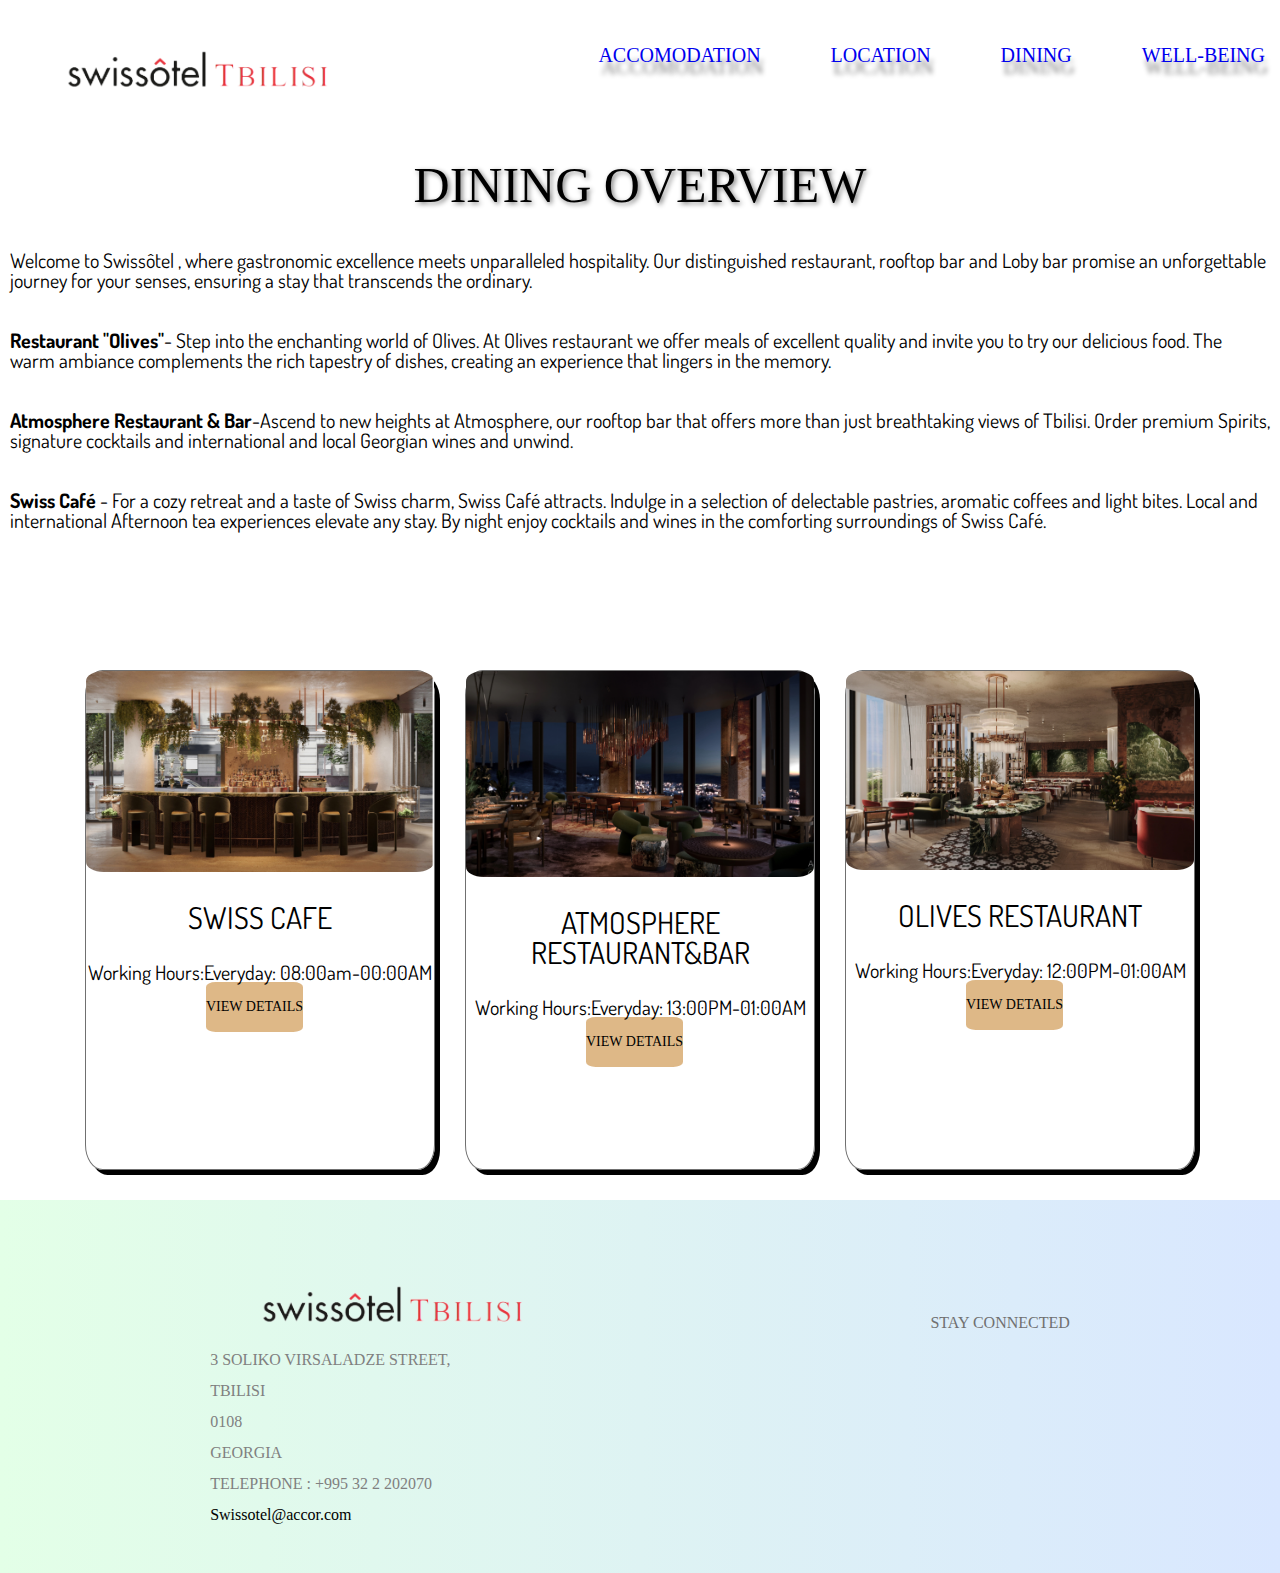
<file: dining.html>
<!DOCTYPE html>
<html lang="en">
<head>
    <meta charset="UTF-8">
    <meta name="description" content="5 stars hotel">
    <meta name="keywords" content="5 stars hotel,luxury,pool,spa,gym">
    <meta name="author" content="Mariam Khutsishvili">
    <meta name="viewport" content="width=device-width, initial-scale=1.0">
    <title>DINING</title>
    <link rel="stylesheet" href="css/reset.css">
    <link rel="stylesheet" href="css/style.css">
    <link rel="stylesheet" href="css/responsive.css">
    <link rel="preconnect" href="https://fonts.googleapis.com">
<link rel="preconnect" href="https://fonts.gstatic.com" crossorigin>
<link href="https://fonts.googleapis.com/css2?family=Dosis:wght@200..800&family=Open+Sans:ital,wght@0,300..800;1,300..800&display=swap" rel="stylesheet">
<link rel="stylesheet" href="https://cdnjs.cloudflare.com/ajax/libs/font-awesome/6.5.1/css/all.min.css" integrity="sha512-DTOQO9RWCH3ppGqcWaEA1BIZOC6xxalwEsw9c2QQeAIftl+Vegovlnee1c9QX4TctnWMn13TZye+giMm8e2LwA==" crossorigin="anonymous" referrerpolicy="no-referrer" />

    
</head>
<body>
    <header class="header-div">
    
        <div class="navigation-div">
            <a href="index.html"> <img class="img-logo"  src="images/swiss-logo-removebg-preview.png" alt="logo"></a>
            <nav class="navigation" id="navBar">    
                <ul class="nav-ul">
                    <li><a href="index.html">ACCOMODATION</a></li>
                    <li><a href="Location.html">LOCATION</a></li>
                    <li> <a href="dining.html">DINING</a></li>
                    <li> <a href="#">WELL-BEING</a></li>
                </ul>
            </nav>
            <div class="burger" id="burgerBar"><i class="fa-solid fa-bars"></i>
            </div>
         </div>
        </header>
    <main>
       <section>
       <div class="description">
       <h2> DINING OVERVIEW </h2>

       <p>Welcome to Swissôtel , where gastronomic excellence meets unparalleled hospitality. Our distinguished restaurant, rooftop bar and Loby bar promise an unforgettable journey for your senses, ensuring a stay that transcends the ordinary.</p>
       <p><span>Restaurant "Olives"</span>- Step into the enchanting world of Olives.  At Olives restaurant we offer meals of excellent quality and invite you to try our delicious food. The warm ambiance complements the rich tapestry of dishes, creating an experience that lingers in the memory.</p>
       <p><span>Atmosphere Restaurant & Bar</span>-Ascend to new heights at Atmosphere, our rooftop bar that offers more than just breathtaking views of Tbilisi. Order premium Spirits, signature cocktails and international and local Georgian wines and unwind.</p>
       <p><span>Swiss Café</span> - For a cozy retreat and a taste of Swiss charm, Swiss Café attracts. Indulge in a selection of delectable pastries, aromatic coffees and light bites. Local and international Afternoon tea experiences elevate any stay. By night enjoy cocktails and wines in the comforting surroundings of Swiss Café.  </p>

       </div>
      
       </section>

       <section>

        <div class="dining-blocks">

            <div class="block"> <img class="dining-img" src="images/cafe.png" alt="cafe">
                   <h3>SWISS CAFE</h3>
                   <p>Working Hours:Everyday: 08:00am-00:00AM</p>
                 <div class="room-details"> <a href="#"><h5>VIEW DETAILS</h5></a> 
                 </div>
            </div>
              <div class="block atmo-bar"> <img class="dining-img" src="images/bar.png" alt="bar">
                <h3>ATMOSPHERE RESTAURANT&BAR</h3>
                <p>Working Hours:Everyday: 13:00PM-01:00AM</p>
            <div class="room-details"> <a href="#"><h5>VIEW DETAILS</h5></a> </div>
        </div>
         <div  class="block"> <img  class="dining-img" src="images/olives.png" alt="olives">
             <h3>OLIVES RESTAURANT</h3>
             <p>Working Hours:Everyday: 12:00PM-01:00AM</p>
              <div class="room-details"> <a href="#"><h5>VIEW DETAILS</h5></a> </div>
         </div>
        </div>
       </section>
    </main>
    <footer>
        <div class="footer-div">
            <div class="left-div">
            <img class="foot-logo" src="images/swiss-logo-removebg-preview.png" alt="logo">
             
                <ul>
            <li>3 SOLIKO VIRSALADZE STREET,</li>
            <li class="city">TBILISI</li>
            <li>0108</li>
            <li class="country">GEORGIA</li>
            <li>TELEPHONE : +995 32 2 202070</li>
            <li class="link-site"><a href="mailto:hb8i0@example.com?subject=Mail from our Website">Swissotel@accor.com</a></li>
            </ul>
            

          </div>  
                         
          <div class="right-div">
          <a href="https://www.facebook.com/people/Swissotel-Tbilisi/100089884360061/" ><i class="fa-brands soc-icons fa-facebook-f"></i></a> 
          <a href="https://www.instagram.com/Swissotel_Tbilisi/"><i class="fa-brands soc-icons fa-instagram"></i></a>  
           <a href="https://twitter.com/swissotel"><i class="fa-brands soc-icons fa-twitter"></i></a> 
            <div class="stay"><p class="stay-p">STAY CONNECTED</p></div>
        </div>

        </div>

    </footer>

    <script src="script.js"></script>
</body>
</html>
</file>
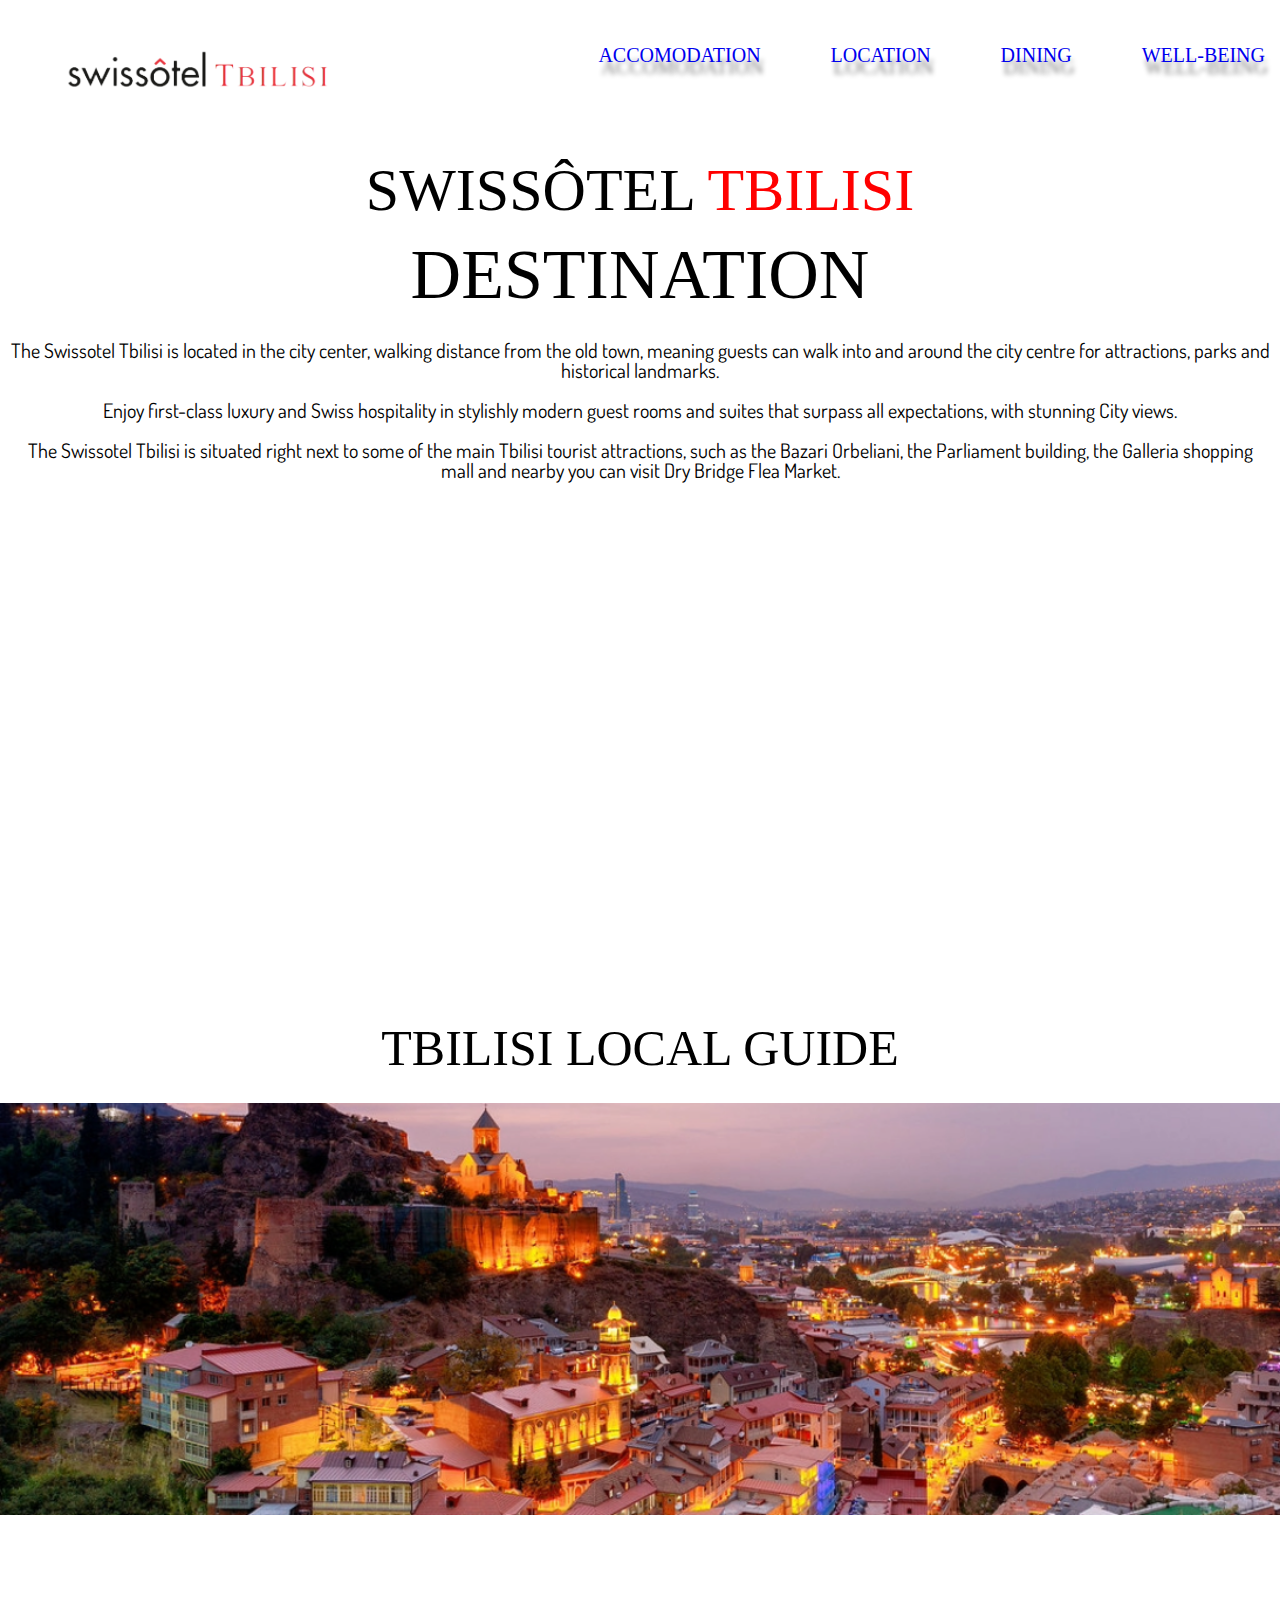
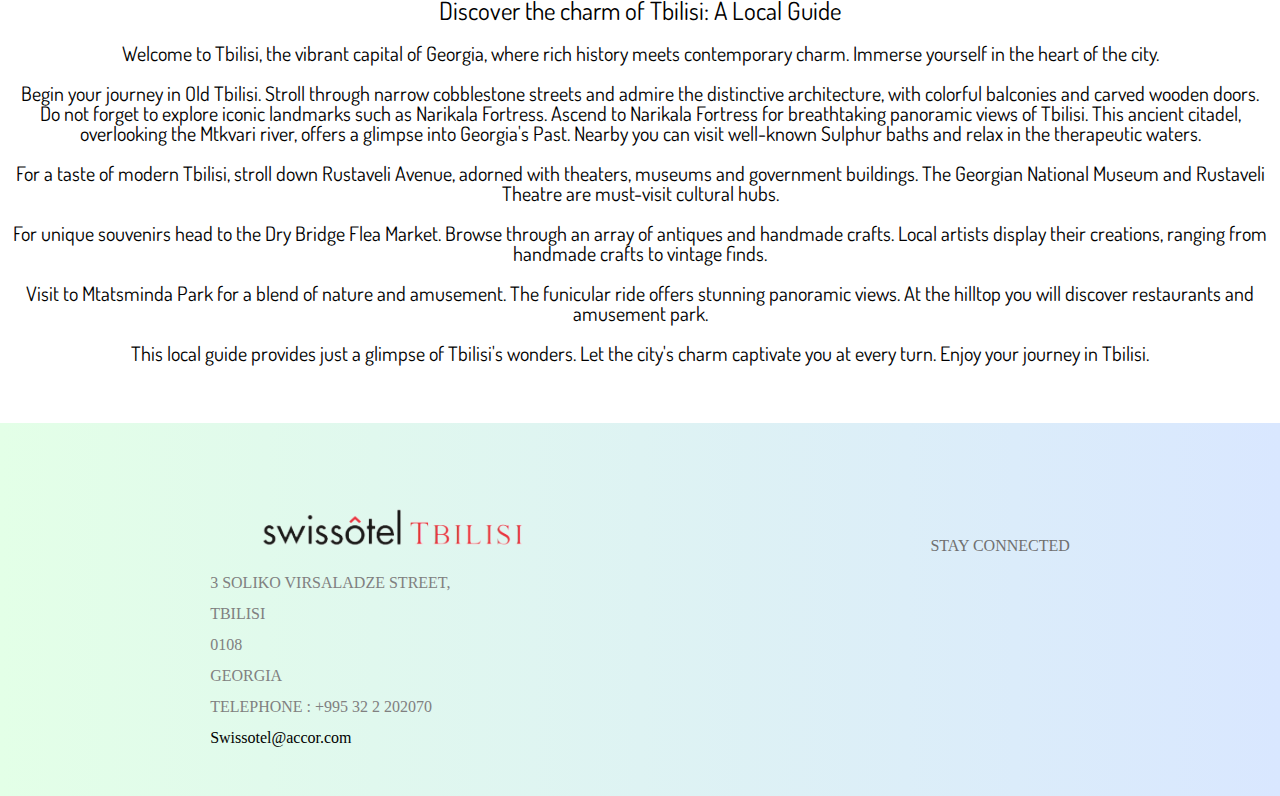
<file: Location.html>
<!DOCTYPE html>
<html lang="en">
<head>
    <meta charset="UTF-8">
    <meta name="description" content="5 stars hotel">
    <meta name="keywords" content="5 stars hotel,luxury,pool,spa,gym">
    <meta name="author" content="Mariam Khutsishvili">
    <meta name="viewport" content="width=device-width, initial-scale=1.0">
    <title>LOCATION</title>
    <link rel="stylesheet" href="css/reset.css">
    <link rel="stylesheet" href="css/style.css">
    <link rel="stylesheet" href="css/responsive.css">
    <link rel="preconnect" href="https://fonts.googleapis.com">
<link rel="preconnect" href="https://fonts.gstatic.com" crossorigin>
<link href="https://fonts.googleapis.com/css2?family=Dosis:wght@200..800&family=Open+Sans:ital,wght@0,300..800;1,300..800&display=swap" rel="stylesheet">
<link rel="stylesheet" href="https://cdnjs.cloudflare.com/ajax/libs/font-awesome/6.5.1/css/all.min.css" integrity="sha512-DTOQO9RWCH3ppGqcWaEA1BIZOC6xxalwEsw9c2QQeAIftl+Vegovlnee1c9QX4TctnWMn13TZye+giMm8e2LwA==" crossorigin="anonymous" referrerpolicy="no-referrer" /> 
</head>
<body>
    <main>
        <header class="header-div">
    
            <div class="navigation-div">
                <a href="index.html"> <img class="img-logo"  src="images/swiss-logo-removebg-preview.png"></a>
                <nav class="navigation" id="navBar">    
                    <ul class="nav-ul">
                        <li><a href="index.html">ACCOMODATION</a></li>
                        <li><a href="Location.html">LOCATION</a></li>
                        <li> <a href="dining.html">DINING</a></li>
                        <li> <a href="#">WELL-BEING</a></li>
                    </ul>
                </nav>
                <div class="burger" id="burgerBar"><i class="fa-solid fa-bars"></i>
                </div>
             </div>
            </header>
        <section>
            <div class="location-div">
        
              <div class="location-title-div">
                <h3>SWISSÔTEL <span>TBILISI </span></h3>
                <h2>DESTINATION</h2>
              </div>
              <div class="location-text-div">
               <p>The Swissotel Tbilisi is located in the city center, walking distance from the old town, meaning guests can walk into and around the city centre for attractions, parks and historical landmarks.</p>
               <p class="middle-text">Enjoy first-class luxury and Swiss hospitality in stylishly modern guest rooms and suites that surpass all expectations, with stunning City views.</p>
               <p>The Swissotel Tbilisi is situated right next to some of the main Tbilisi tourist attractions, such as the Bazari Orbeliani, the Parliament building, the Galleria shopping mall and nearby you can visit Dry Bridge Flea Market.</p>
            </div> 
              
              <div class="map-container">
               <iframe class="map-cl" src="https://www.google.com/maps/embed?pb=!1m18!1m12!1m3!1d2978.9277737642115!2d44.798837475170586!3d41.70049487651678!2m3!1f0!2f0!3f0!3m2!1i1024!2i768!4f13.1!3m3!1m2!1s0x40440ce730c47423%3A0xb64aa8ea342bb6a!2s3%20Soliko%20Virsaladze%20St%2C%20T&#39;bilisi!5e0!3m2!1sen!2sge!4v1709474481481!5m2!1sen!2sge" width="600" height="450" style="border:0;" allowfullscreen="" loading="lazy" referrerpolicy="no-referrer-when-downgrade"></iframe>
            </div>
        </div> 
        </section>

        <section>

            <div class="local-guide">
                <div class="upper-guide"> 

                <h2>TBILISI LOCAL GUIDE</h2>

                <img class="guide-image"   src="images/Screenshot 2024-03-03 180657.png" alt="tbilisi">
                </div> 

                <div class="bottom-guide">
                    <p class="discover">
                        Discover the charm of Tbilisi: A Local Guide </p>

                     <p>Welcome to Tbilisi, the vibrant capital of Georgia, where rich history meets contemporary charm. Immerse yourself in the heart of the city.</p>

                     <p>Begin your journey in Old Tbilisi. Stroll through narrow cobblestone streets and admire the distinctive architecture, with colorful balconies and carved wooden doors. Do not forget to explore iconic landmarks such as Narikala Fortress. Ascend to Narikala Fortress for breathtaking panoramic views of Tbilisi. This ancient citadel, overlooking the Mtkvari river, offers a glimpse into Georgia's Past. Nearby you can visit well-known Sulphur baths and relax in the therapeutic waters.</p>

                     <p>For a taste of modern Tbilisi, stroll down Rustaveli Avenue, adorned with theaters, museums and government buildings. The Georgian National Museum and Rustaveli Theatre are must-visit cultural hubs.</p>

                     <p>For unique souvenirs head to the Dry Bridge Flea Market. Browse through an array of antiques and handmade crafts. Local artists display their creations, ranging from handmade crafts to vintage finds.</p>

                    <p>Visit to Mtatsminda Park for a blend of nature and amusement. The funicular ride offers stunning panoramic views. At the hilltop you will discover restaurants and amusement park.</p>

                    <p>This local guide provides just a glimpse of Tbilisi's wonders. Let the city's charm captivate you at every turn. Enjoy your journey in Tbilisi.</p>
                    
                </div>
            </div>
        </section>
    </main>
    <footer>
        <div class="footer-div">
            <div class="left-div">
            <img class="foot-logo" src="images/swiss-logo-removebg-preview.png" alt="logo">
             
                <ul>
            <li>3 SOLIKO VIRSALADZE STREET,</li>
            <li class="city">TBILISI</li>
            <li>0108</li>
            <li class="country">GEORGIA</li>
            <li>TELEPHONE : +995 32 2 202070</li>
            <li class="link-site"><a href="mailto:hb8i0@example.com?subject=Mail from our Website">Swissotel@accor.com</a></li>
            </ul>
          </div>          
          <div class="right-div">
          <a href="https://www.facebook.com/people/Swissotel-Tbilisi/100089884360061/" ><i class="fa-brands soc-icons fa-facebook-f"></i></a> 
          <a href="https://www.instagram.com/Swissotel_Tbilisi/"><i class="fa-brands soc-icons fa-instagram"></i></a>  
           <a href="https://twitter.com/swissotel"><i class="fa-brands soc-icons fa-twitter"></i></a> 
            <div class="stay"><p class="stay-p">STAY CONNECTED</p></div>
        </div>
        </div>
    </footer>
    <script src="script.js"></script>  
</body>
</html>
</file>
<file: css/style.css>
/*
* Prefixed by https://autoprefixer.github.io
* PostCSS: v8.4.14,
* Autoprefixer: v10.4.7
* Browsers: last 4 version
*/

.navigation-div{display: -webkit-box;
                display: -ms-flexbox;
                display: flex;
                -webkit-box-pack: justify;
                -ms-flex-pack: justify;
                justify-content: space-between;
                text-shadow: 2px 2px 5px grey;
                text-shadow: 3px 12px 5px grey;
               }
.burger { position: absolute;
          top: 40px;
          right: 15px;
          font-size: 40px; 
          color:black;
          display: none;
         }
.img-logo {width:100% ;
          }
.nav-ul {display: -webkit-box;
         display: -ms-flexbox;
         display: flex;
         -webkit-column-gap: 70px;
         -moz-column-gap: 70px;
         column-gap: 70px;
         margin-top: 30px;      
         }
.nav-ul li {color: black;
            font-weight: 500; 
            font-size: 20px;
           }
header {position: fixed;
        z-index: 50;
       }
a:hover { font-size: 20px;
          text-decoration: underline;
          background-color: red;
        }
.header-div { width: 100%;
              top: 0;
              padding: 15px ;
              background-color: white;
          }
.title-div { text-align: center;
             -webkit-box-align: center;
             -ms-flex-align: center;
             align-items: center;
             margin-top: 200px;   
           }
.title-div h1 {margin-bottom: 30px;
               text-align: center;
               -webkit-box-align: center;
               -ms-flex-align: center;
               align-items: center;             
               font-size: 80px;
}
.title-div span {color: red;
}
.title-div h3 { font-size: 50px;
                text-align: center;
                -webkit-box-align: center;
                -ms-flex-align: center;
                align-items: center;
             }
.main-text-div{  width: 100%;
                 margin-top: 100px;
                 -webkit-box-align: center;
                 -ms-flex-align: center;
                 align-items: center;
                 text-align: center;
                 position: relative;
                 background-color: white;
                 border: 1px;
                 border-style: dotted;
                 border-radius: 2%;               
                 -webkit-border-radius: 2%;
                 -moz-border-radius: 2%;
                 -ms-border-radius: 2%;
                 -o-border-radius: 2%;            
                  }
.swiss-text {margin-bottom: 20px;
             font-size: 21px;
             font-family: "Dosis", sans-serif;
             color: black;  
             margin-top: 10px;
             }
.main-photo {width: 100%; 
           }
.main-text {font-size: 21px;
            font-family: "Dosis", sans-serif;
            color: black;  
           }
.image-div {position: absolute;
            margin-top: 50px;
            width: 100%;
           -webkit-box-pack: center;
           -ms-flex-pack: center;
            justify-content: center;
           -webkit-box-align: center;
           -ms-flex-align: center;
            align-items: center;
          } 
.type { max-width: 350px;
        height: 500px ;
        width: 100%;
        border: 1px solid #707070;
        border-radius: 5%;
        text-align: center;
        -webkit-box-shadow:5px 5px ;
        box-shadow:5px 5px ;
       }
.category { display: -webkit-box;
            display: -ms-flexbox;
            display: flex;
           -webkit-column-gap: 50px;
           -moz-column-gap: 50px;
            column-gap: 50px;
            row-gap: 30px;
           -webkit-box-pack: center;
           -ms-flex-pack: center;
            justify-content: center;
           -webkit-box-align: center;
           -ms-flex-align: center;
            align-items: center;
            width: auto;
            -ms-flex-wrap: wrap;
            flex-wrap: wrap;
            margin-top: 650px
          }
.room-photos {max-width:350px ;
              height: 250px;
              border-radius: 5%;
              display: block;
              }
.block {-webkit-box-shadow:5px 5px ;
        box-shadow:5px 5px ;
          }
.type h4 { margin-top: 30px;
           font-family: "Dosis", sans-serif;
           font-size: 30px;
         }
.bed-style{margin-top: 30px;
           font-family: "Dosis", sans-serif;
           font-size: 15px;
           margin-bottom: 30px;       
           }
.room-details {height: 50px;
               max-width: -webkit-fit-content;
               max-width: -moz-fit-content;
               max-width: fit-content;
               background-color:burlywood;
               margin-left: 120px;
               -ms-flex-align: center;
               align-items: center;
               display: -webkit-box;
               display: -ms-flexbox;
               display: flex;
               color: black;
               -webkit-box-pack: center;
               -ms-flex-pack: center;
               justify-content: center;
               border-radius: 10%;
        }
.room-details a { color: black;
                  font-size: 14px;
                }
.type h5:hover {  font-size: 16px;
                  -webkit-transform: scale(1);
                  -ms-transform: scale(1);
                  transform: scale(1);
                  background-color: white;
                  color: black;
               }
input[type=text] {
 width: 100%;
 padding: 12px 20px;
 margin: 8px 0;
 border: none;
 border-bottom: 2px solid green;
}
input[type=email] {
 width: 100%;
 padding: 12px 20px;
 margin: 8px 0;  
 border: none;
 font-family: "Dosis", sans-serif;
 border-bottom: 2px solid green;
  }
input {font-family: "Dosis", sans-serif;
     }
label [type=submit] { width: 100px; 
     }

.form-title { margin-bottom: 20px;
             font-family: "Dosis", sans-serif;
             font-size: 20px;
             font-weight: 700;
             }
.all-logo {max-width: 400px;
           width: 100%;
           margin-left: 150px;
           } 
.join-all { width: 100%;
            background-color: beige;
            display: -webkit-box;
            display: -ms-flexbox;
            display: flex;
            background: -webkit-gradient(linear, left top, right top, from(#e3ffe7), to(#d9e7ff));
            background: -o-linear-gradient(left, #e3ffe7 0%, #d9e7ff 100%);
            background: linear-gradient(90deg, #e3ffe7 0%, #d9e7ff 100%); 
            padding: 50px;
          }
.all-text h2 { font-size: 20px;
               margin-bottom: 30px;
               font-family: "Dosis", sans-serif;
               font-weight: 700;
            }
.all-text  p { font-family: "Dosis", sans-serif;
               font-size: 15px;
               font-weight: 700;
            }
.all-text {margin-left: 50px;
         }
.all-form  { -ms-flex-wrap: wrap; flex-wrap: wrap;
             max-width: 700px;
            -webkit-box-align: center;
            -ms-flex-align: center;
             align-items: center;
             text-align:left;
             row-gap: 15px;
             margin-left: 200px;
            }
.sos-village {width: 100%;
          }
.middle-div {margin-left: 100px;
             margin-top: px;
            }
.sos-text {-webkit-box-align: center;
           -ms-flex-align: center;
           align-items: center;
           text-align: center;
}
.sos-title {font-size: 60px;
            margin-top: 50px;
            font-family: "Dosis", sans-serif;
            font-weight: 600;
            margin-bottom: 70px;
           }
.sos-text  p {font-size: 30px;
              margin-top: 30px;
              font-family: "Dosis", sans-serif;
              font-weight: 300;
              margin-bottom: 50px;
             }
.donate {background-color: cornflowerblue;
         max-width: 300px;
         width: 100%;
         margin: 0 auto;
         height: 100px;
         display: -webkit-box;
         display: -ms-flexbox;
         display: flex;
         -webkit-box-pack: center;
         -ms-flex-pack: center;
         justify-content: center;
         -webkit-box-align: center;
         -ms-flex-align: center;
         align-items: center;
         font-size: 30px;
         border: 1px solid;
}
.donate a {color: white;
          }
.donate :hover { -webkit-transform: scale(2);
                 -ms-transform: scale(2);
                 transform: scale(2);
               }
.footer-div { width: 100%;
              margin-top: 30px;
              display: -webkit-box;
              display: -ms-flexbox;
              display: flex;
              padding: 50px;
              -ms-flex-pack: distribute;
              justify-content: space-around; 
              background: -webkit-gradient(linear, left top, right top, from(#e3ffe7), to(#d9e7ff)); 
              background: -o-linear-gradient(left, #e3ffe7 0%, #d9e7ff 100%); 
              background: linear-gradient(90deg, #e3ffe7 0%, #d9e7ff 100%);
  }
.left-div li { font-size: 16px;
               color: grey;
               font-weight: 300;       
   }
.left-div a { font-style: bold;
              color: black; 
  }
  .left-div {margin: 0 auto;
}
   .city {margin-top: 15px;
          margin-bottom: 15px;
}
.country  {margin-top: 15px;
           margin-bottom: 15px;
           color: #707070;
}
.link-site {margin-top: 15px;
 }
.right-div { margin :0 auto;
 } 
.right-div p {margin-top: 15px;
              font-style: bold;
              color: #707070;
              font-weight: 500px;
    }
.right-div a  :hover { -webkit-transform: scale(2);
                       -ms-transform: scale(2);
                        transform: scale(2);
                        background-color: white;
                        margin-bottom: 10px;
           }
.soc-icons {font-size: 50px;
            color: grey;
}
.fa-instagram {margin-left: 17px;
               margin-right: 17px;
    }
.location-div {-webkit-box-align: center;
               -ms-flex-align: center;
               align-items: center;
               width: 100%;
               text-align: center;
               margin-top: 160px;
}
.location-div  h3  {font-size: 60px;
        }
.location-div span {color: red;
        }
.location-div h2 {font-size: 70px;
                  margin-top: 20px;
       }
.location-text-div {font-size: 20px;
                    row-gap: 15px;
                    text-align: center;
                    margin-top: 20px;
                    font-family: "Dosis", sans-serif;
                    padding: 10px;
          }
.middle-text {margin-top: 20px;
             margin-bottom: 20px;
     }
.map-container {margin-top: 30px;
     }
.local-guide { -webkit-box-align: center;
               -ms-flex-align: center;
                align-items: center;
                text-align: center;
                margin-top: 50px;
   }
.upper-guide {margin-bottom: 50px;
  }
.upper-guide h2 {font-size: 50px; 
                 margin-bottom: 30px;
                }
.guide-image {width: 100%;
            }
.bottom-guide {font-size: 20px;
               font-family: "Dosis", sans-serif;
               text-align: center;
               padding: 10px;
             }
.bottom-guide p {margin-top: 20px;
                 margin-bottom: 20px;
            }
.discover {font-size:25px; 
      }
.description {text-align: center;
              padding: 10px;
              margin-top: 50px;
             }
.description h2 {  font-size: 50px; 
                   margin-bottom: 20px;
                   margin-top: 100px;
                   text-shadow: 2px 2px 5px grey;
                  }
.description p {font-size: 20px;
                text-align: left;
                font-family: "Dosis", sans-serif;
                margin-top: 40px;
                margin-bottom: 30px;
             }
.description span {font-weight: 700;
                 }
.dining-blocks {width: auto;
                display: -webkit-box;
                display: -ms-flexbox;
                display: flex;
                margin-top: 100px;
               -webkit-box-pack: center;
               -ms-flex-pack: center;
                justify-content: center;
                }
.block { max-width: 350px;
         height: 500px ;
         width: 100%;
         border: 1px solid #707070;
         border-radius: 5%;
         text-align: center;
         -webkit-box-align: center;
         -ms-flex-align: center;
         align-items: center;
          }
.dining-img {display: block;
             width: 100%;
             border-radius: 5%;
            }
.atmo-bar {margin-left: 30px;
           margin-right: 30px;
          }
.block h3 { margin-top: 30px;
            font-family: "Dosis", sans-serif;
            font-size: 30px;
          }
.block p  {margin-top: 30px;
           font-family: "Dosis", sans-serif;
           font-size: 20px;
           }
.dining-img:hover {-webkit-transform: scale(2);
                   -ms-transform: scale(2);
                   transform: scale(2);
                   transition-delay: 1s;
                   transition-duration: 5s;
        }
.room-photos:hover {-webkit-transform: scale(2);
                    -ms-transform: scale(2);
                    transform: scale(2);
                    transition-delay: 1s;
                    transition-duration: 5s;
                }
.vitality:hover { -webkit-transform: scale(1.5);
                  -ms-transform: scale(1.5);
                  transform: scale(1.5); 
                    }
.map-cl {width: 100%;
          }
.room-section {background: -webkit-gradient(linear, left top, right top, from(#e3ffe7), to(#d9e7ff));background: -o-linear-gradient(left, #e3ffe7 0%, #d9e7ff 100%);background: linear-gradient(90deg, #e3ffe7 0%, #d9e7ff 100%); }
</file>
<file: css/responsive.css>
@media (max-width:1024px) { .header-div { width: 100%;
                                         }
                            .nav-ul li { font-size: 16px;
                                         width: 100%;
                                        }           
                            .right-div {margin-left: 200px;
                                       }
                           }
                    
@media (max-width:768px) {  .burger {display: block;
                                    }
                            .img-logo {max-width: 300px;
                                      width: 100%;
                                      }
                            .navigation {display: none;
                                        }  
                            .navigation-div {-webkit-box-orient: vertical;
                                             -webkit-box-direction: normal;
                                             -ms-flex-direction: column;
                                             flex-direction: column;
                                             }
                            .nav-ul { -webkit-box-orient: vertical;
                                      -webkit-box-direction: normal;
                                      -ms-flex-direction: column;
                                      flex-direction: column;
                                      -webkit-box-align: center;
                                      -ms-flex-align: center;
                                      align-items: center;
                                   }
                            .navigation.activeNav {display: block;
                                                   margin-bottom: 35px;
                                                     }
                            .image-div {margin-top: 40px ;
                                      }
                            .title-div h1  {margin: o auto;
                                            font-size: 40px;
                                           }
                            .title-div h3 {font-size: 30px;   
                                           }
                            .room-types {margin-top: 100px;
                                        }
                            .stay-p{font-size: 10px;
                                      }
                            .footer-div { width: 100%;
                              -webkit-box-orient: vertical;      
                              -webkit-box-direction: reverse;              
                              -ms-flex-direction: column-reverse;             
                              flex-direction: column-reverse;
                             }
                            .right-div {margin: 0 auto;}
                            .all-logo {margin-left:auto;}
                            .all-form {margin-left: auto;}
                           .join-all {-webkit-box-orient: vertical;
                                      -webkit-box-direction: normal;
                                      -ms-flex-direction: column;flex-direction: column;
                                      text-align: center;}
       .dining-blocks {-webkit-box-orient: vertical;
                       -webkit-box-direction: normal;
                       -ms-flex-direction: column;
                       flex-direction: column;
                       -webkit-box-pack: center;
                       -ms-flex-pack: center;
                        justify-content: center;
                       -webkit-box-align: center;
                        -ms-flex-align: center;
                        align-items: center;
                        row-gap: 30px;
                        }
       .dining-img:hover { -webkit-transform: scale(1);
                           -ms-transform: scale(1) ;
                            transform: scale(1) ;
                          } 
       .fa-bars {display:block;
                    }
       .sw-logo {width: 200px;
                 margin-left: 20px;
                  }
       .sos-title { font-size: 28px;
                  }
       .title-div h1  {margin: o auto;
                       font-size: 30px;
                      }
       .title-div h3 {font-size: 20px;
                      }   
       .main-text-div {margin-top: 350px;}
       .room-photos   {display:block;
                     width: 100%;}    
       .right-div {margin: 0 auto;
                  }
       .stay-p{font-size: 10px;}
       .join-all {-webkit-box-orient: vertical;
                  -webkit-box-direction: normal;
                  -ms-flex-direction: column;
                  flex-direction: column;
                  text-align: center;
                 }
       .all-form {margin-left: 20px;}
       .all-logo {margin: 0 auto;}
       .location-title-div h2  {width: 100%;
                                font-size: 40px;
                               }
       .location-title-div h3  {width: 100%;
                                font-size: 40px;
                               }               
       .foot-logo{ width: 200px; 
                 }
       .stay-p {font-size: 10px;
               }
       .footer-div { width: 100%;
                     -webkit-box-orient: vertical;
                     -webkit-box-direction: reverse;
                     -ms-flex-direction: column-reverse;
                     flex-direction: column-reverse;}
       .room-photos:hover {-webkit-transform: scale(1);
                           -ms-transform: scale(1);
                            transform: scale(1);
                           } }
    @media (max-width:320px) { 
               .sw-logo   {margin: 0 auto;
                           width: 200px;}
               .title-div h1  {margin: o auto;
                               font-size: 30px;
                            }
               .title-div h3 {font-size: 20px;
                            }  
               .room-photos  {display:block;
                             width: 100%;
                            }  
               .all-text  {margin-left: 0px;
                           margin-right: 25px;
                          }
               .join-all  {padding: 15px;
                          }
               .sos-title { font-size: 28px;
                          }
               .right-div { display: -webkit-box; 
                            display: -ms-flexbox; 
                            display: flex;
                            margin: 0 auto;
                            font-size: 10px;
                          }
               .foot-logo { width: 100px;
                            margin-left: 0;
                             }
               .stay-p{font-size: 10px;}
               .room-photos:hover {-webkit-transform: scale(1);
                                   -ms-transform: scale(1);
                                   transform: scale(1);}
               .room-details {margin: 0 auto;
                             }
               .bed-style { margin-bottom: 30px;}
               .header-div {height: 100px;

                           }
                     }
</file>
